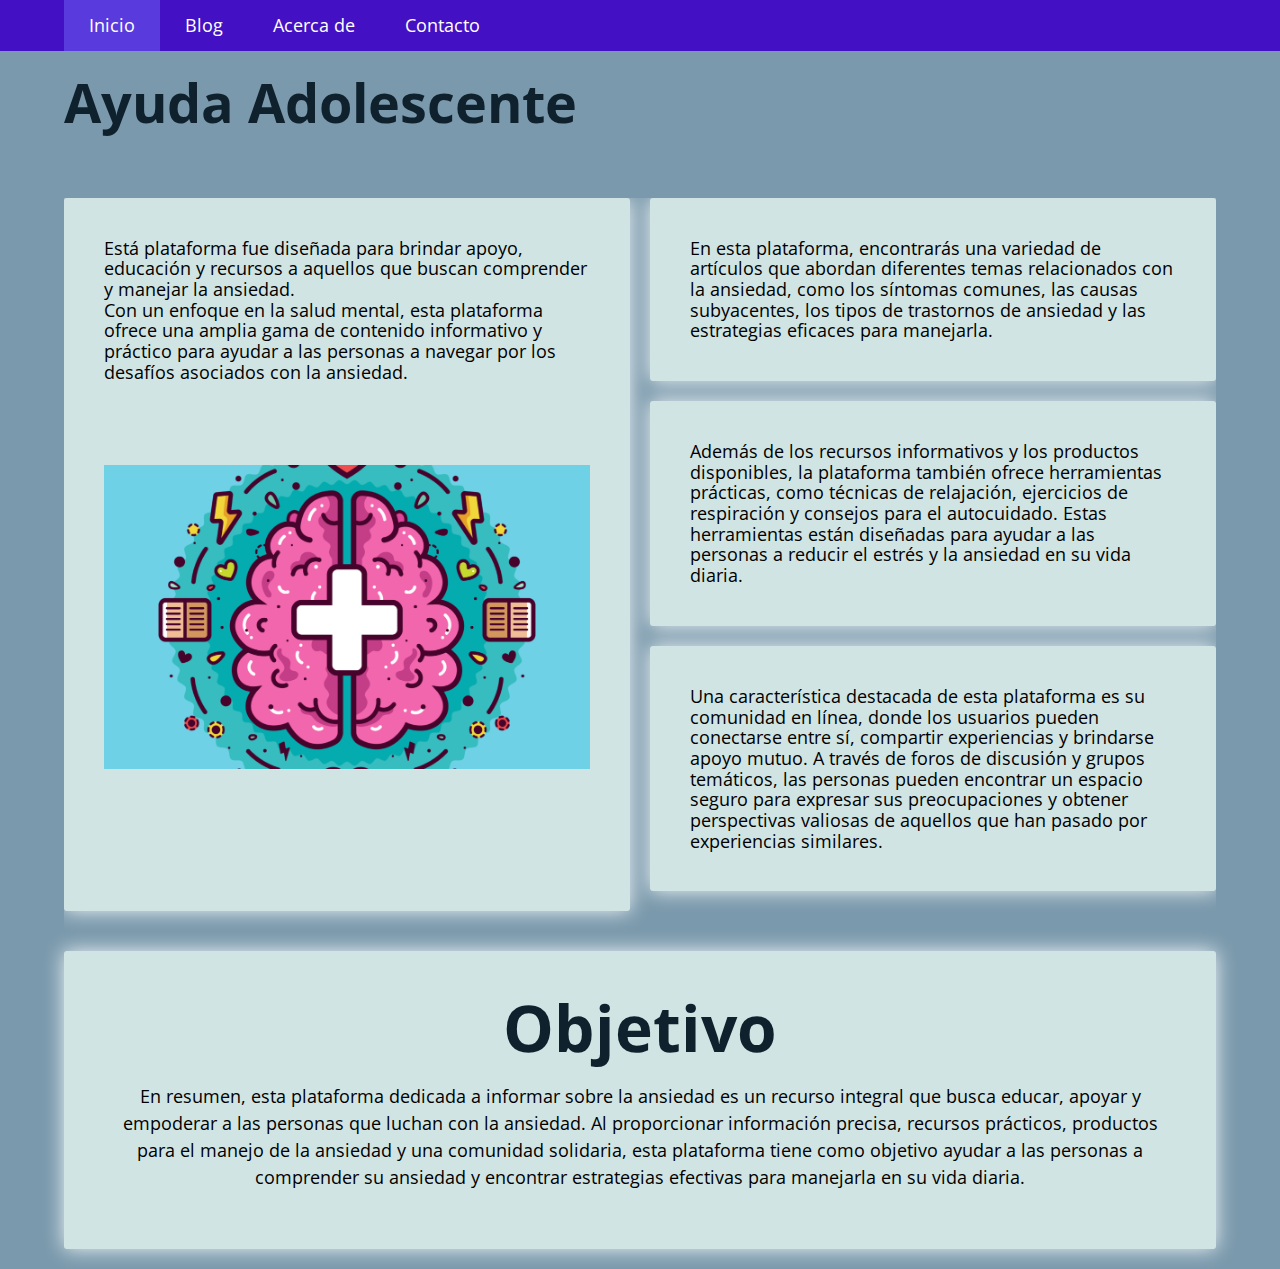
<file: index.html>
<!DOCTYPE html>
<html lang="es">
<head>
    <head>
        <meta charset="UTF-8">
        <meta name="viewport" content="width=device-width, initial-scale=1.0">
        <title>Ayuda Adolescente Inicio</title>
        <link rel="stylesheet"href="style.css">
        <link rel="shortcut icon" href="Logo_Uas.png" type="image/x.icon">
    </head>
</head>
<body>
	<header>
		<nav class="nav">
			<div class="contenedor">
				<a href="index.html" class="activo">Inicio</a>
				<a href="index2.html">Blog</a>
				<a href="index3.html">Acerca de</a>
				<a href="index4.html">Contacto</a>
			</div>
		</nav>
	</header>
	<div class="contenedor">
		<h2 class="display-2">Ayuda Adolescente</h2>
	</div>
	<div class="contenedor">
		<main class="grid col-2 med-col-2 peq-col-1">
			<div class="card">
			Está plataforma fue diseñada  para brindar apoyo, educación y recursos a aquellos que buscan comprender y manejar la ansiedad.<br />
			Con un enfoque en la salud mental, esta plataforma ofrece una amplia gama de contenido informativo y práctico para ayudar a las personas a navegar por los desafíos asociados con la ansiedad.<br />
			<br>
			<br>
			<br>
			<br>
			<img src="Salud_mental.png">
			</div>
			<div class="grid peq-col-1">
			<div class="card">En esta plataforma, encontrarás una variedad de artículos que abordan diferentes temas relacionados con la ansiedad, como los síntomas comunes, las causas subyacentes, los tipos de trastornos de ansiedad y las estrategias eficaces para manejarla. 
				</div>
			<div class="card">Además de los recursos informativos y los productos disponibles, la plataforma también ofrece herramientas prácticas, como técnicas de relajación, ejercicios de respiración y consejos para el autocuidado. Estas herramientas están diseñadas para ayudar a las personas a reducir el estrés y la ansiedad en su vida diaria.</div>
			<div class="card">Una característica destacada de esta plataforma es su comunidad en línea, donde los usuarios pueden conectarse entre sí, compartir experiencias y brindarse apoyo mutuo. A través de foros de discusión y grupos temáticos, las personas pueden encontrar un espacio seguro para expresar sus preocupaciones y obtener perspectivas valiosas de aquellos que han pasado por experiencias similares.</div>
			</div>
		</main>
	</div>
	
	<div class="contenedor card texto-centrado">
		<h1 class="display-1 no-margen">Objetivo</h1>
		<p>En resumen, esta plataforma dedicada a informar sobre la ansiedad es un recurso integral que busca educar, apoyar y empoderar a las personas que luchan con la ansiedad. Al proporcionar información precisa, recursos prácticos, productos para el manejo de la ansiedad y una comunidad solidaria, esta plataforma tiene como objetivo ayudar a las personas a comprender su ansiedad y encontrar estrategias efectivas para manejarla en su vida diaria.</p>
	</div>
</body>
<script src="main.js"></script>
</html>
</file>
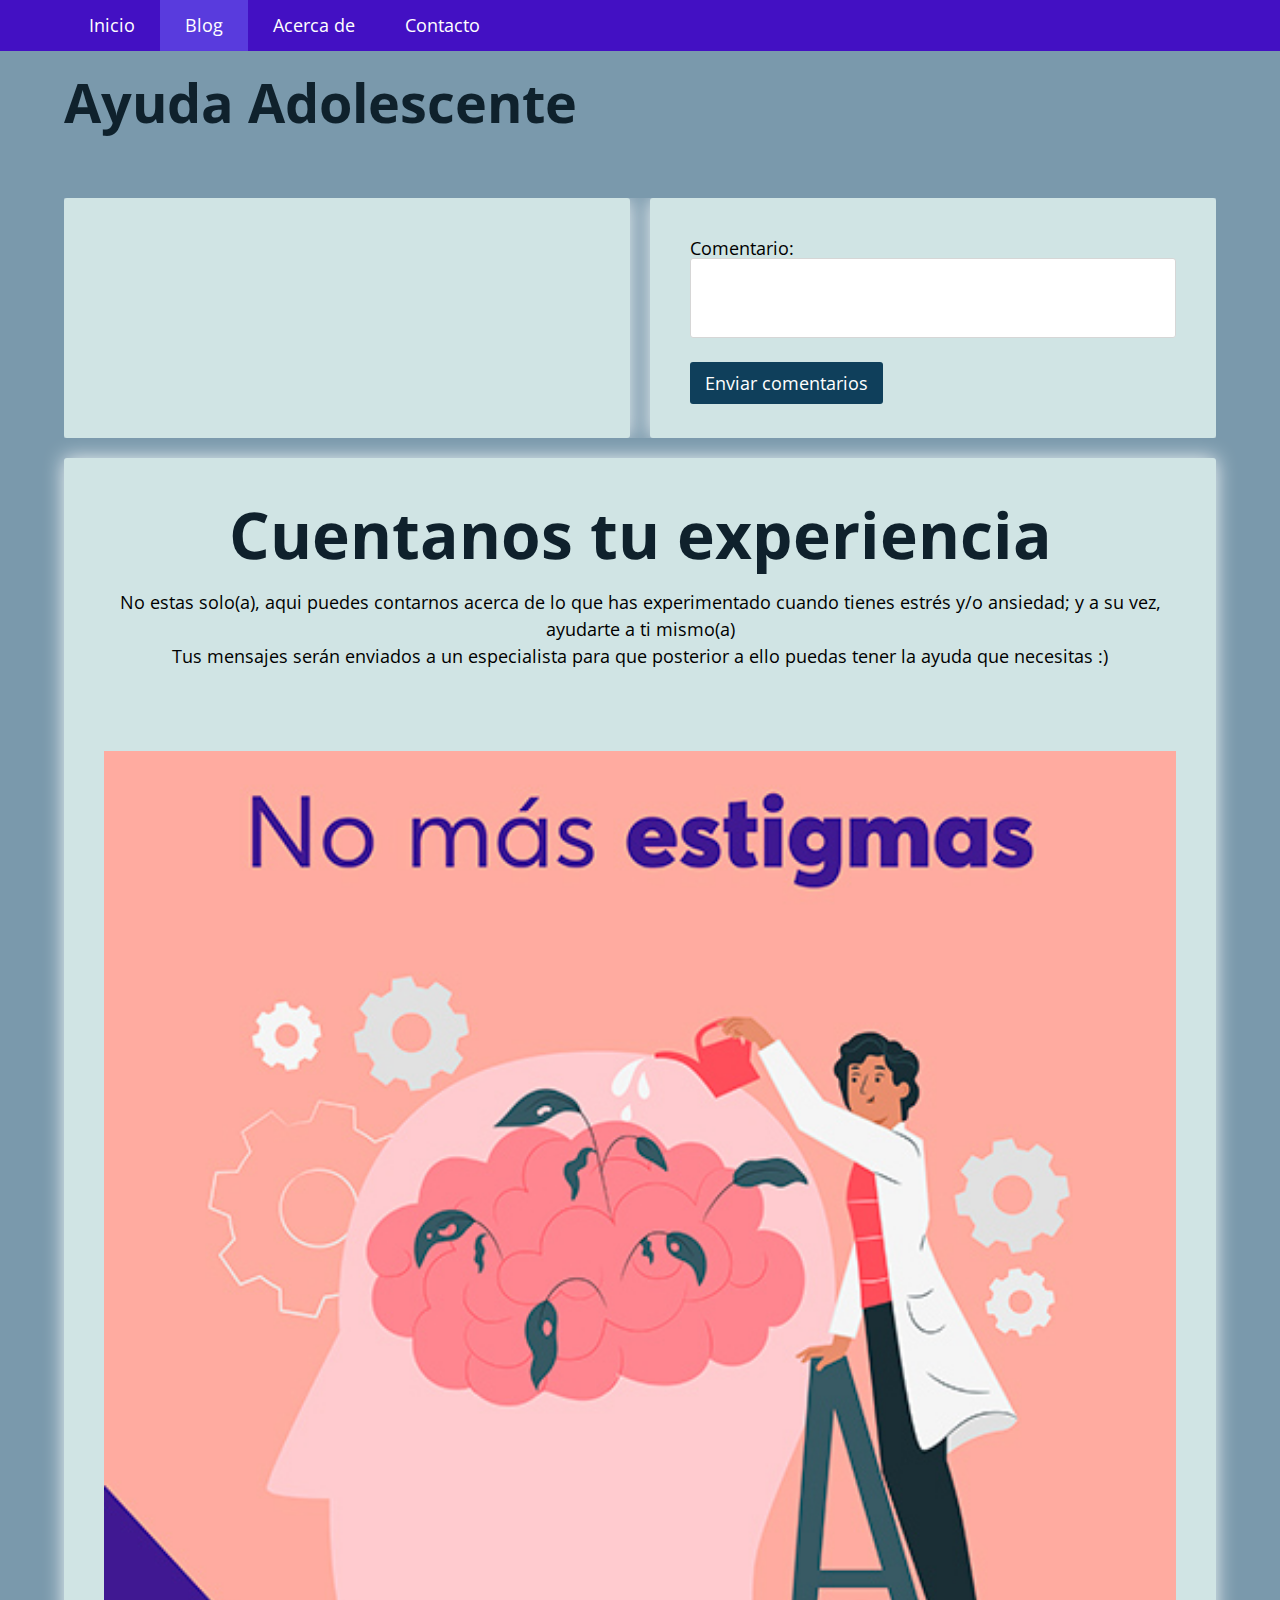
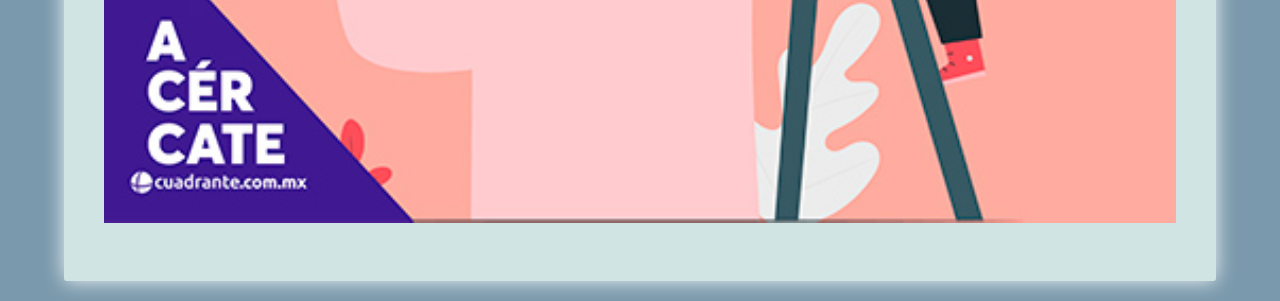
<file: index2.html>
<!DOCTYPE html>
<html lang="es">
<head>
    <head>
        <meta charset="UTF-8">
        <meta name="viewport" content="width=device-width, initial-scale=1.0">
        <title>Ayuda Adolescente Blog</title>
        <link rel="stylesheet"href="style2.css">
        <link rel="shortcut icon" href="Logo_Uas.png" type="image/x.icon">
    </head>
</head>
<body>
	<header>
		<nav class="nav">
			<div class="contenedor">
				<a href="index.html">Inicio</a>
				<a href="index2.html" class="activo">Blog</a>
				<a href="index3.html">Acerca de</a>
				<a href="index4.html">Contacto</a>
			</div>
		</nav>
	</header>
	<div class="contenedor">
		<h2 class="display-2">Ayuda Adolescente</h2>
	</div>
	<div class="contenedor grid col-2 med-col-2 peq-col-1" >
	    <div class="card">
	        <div id="comments"></div>
	    </div>
        <div class="card">
            <form id="post">
    	        <span>Comentario:</span>
    		    <textarea style="resize: none; height: 80px;" class="input" type="text" name="msg" required> </textarea>
    		    <input class="boton" type="submit" value="Enviar comentarios"/>
    		</form>
        </div>
	</div>
    <div class="contenedor card texto-centrado">
		<h1 class="display-1 no-margen">Cuentanos tu experiencia</h1>
		<p>No estas solo(a), aqui puedes contarnos acerca de lo que has experimentado cuando tienes estrés y/o ansiedad; y a su vez, ayudarte a ti mismo(a)
            <br> Tus mensajes serán enviados a un especialista para que posterior a ello puedas tener la ayuda que necesitas :)
            <br>
            <br>
            <br>
            <br>
            <img src="saludmental.jpg">
        </p>
	</div>
</body>
<script src="main.js"></script>
</html>
</file>
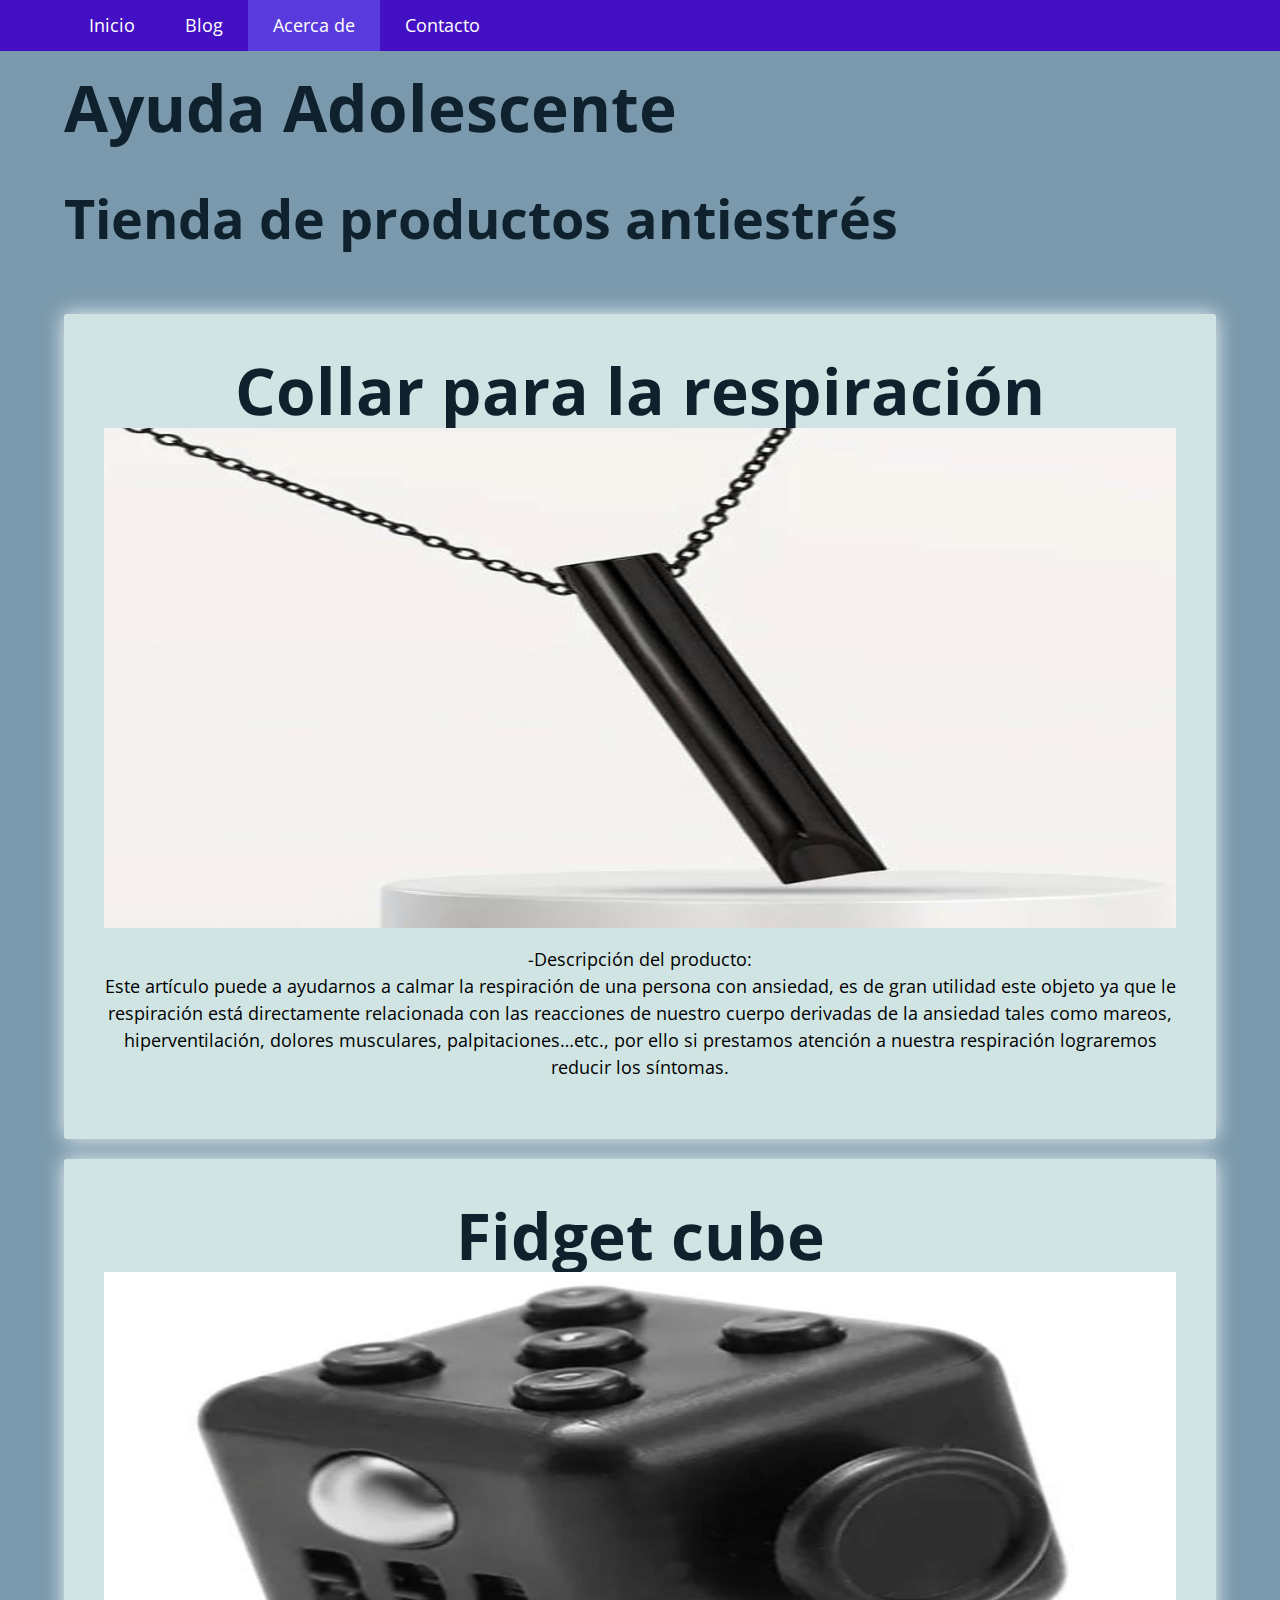
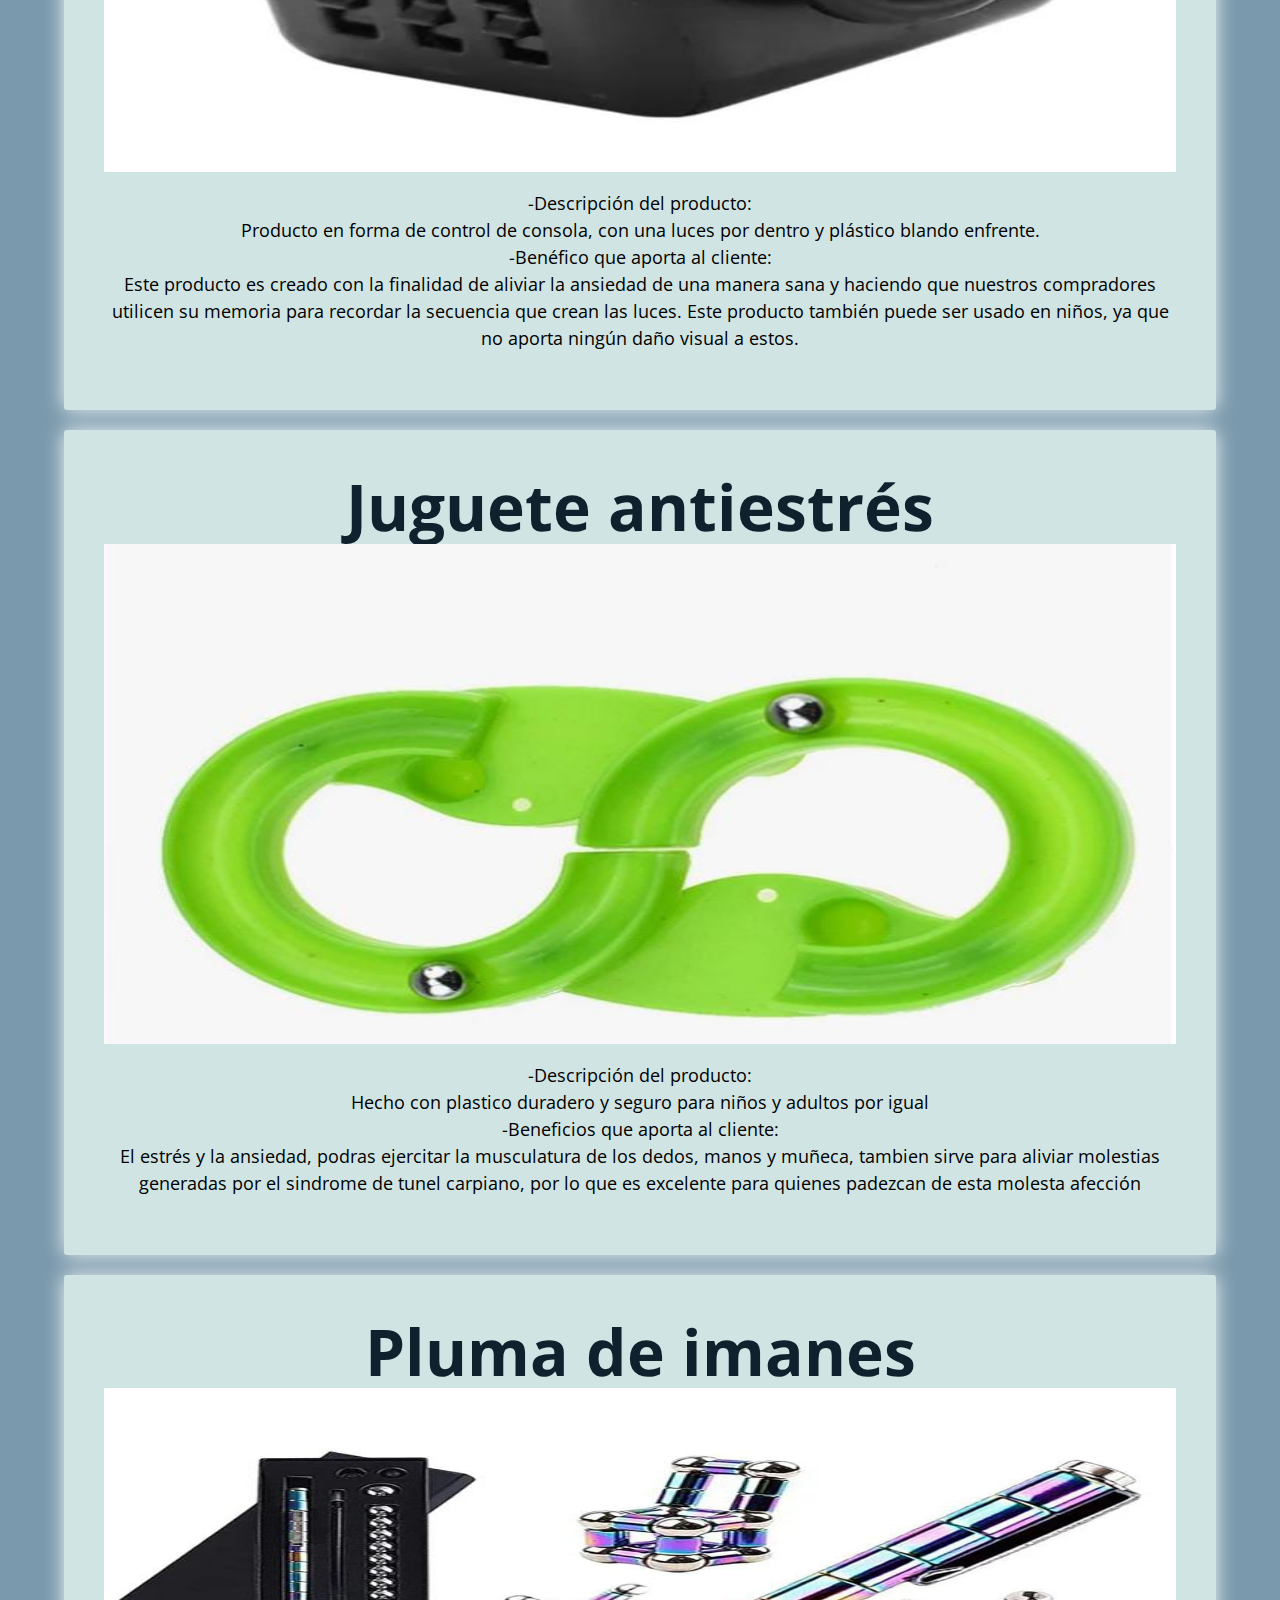
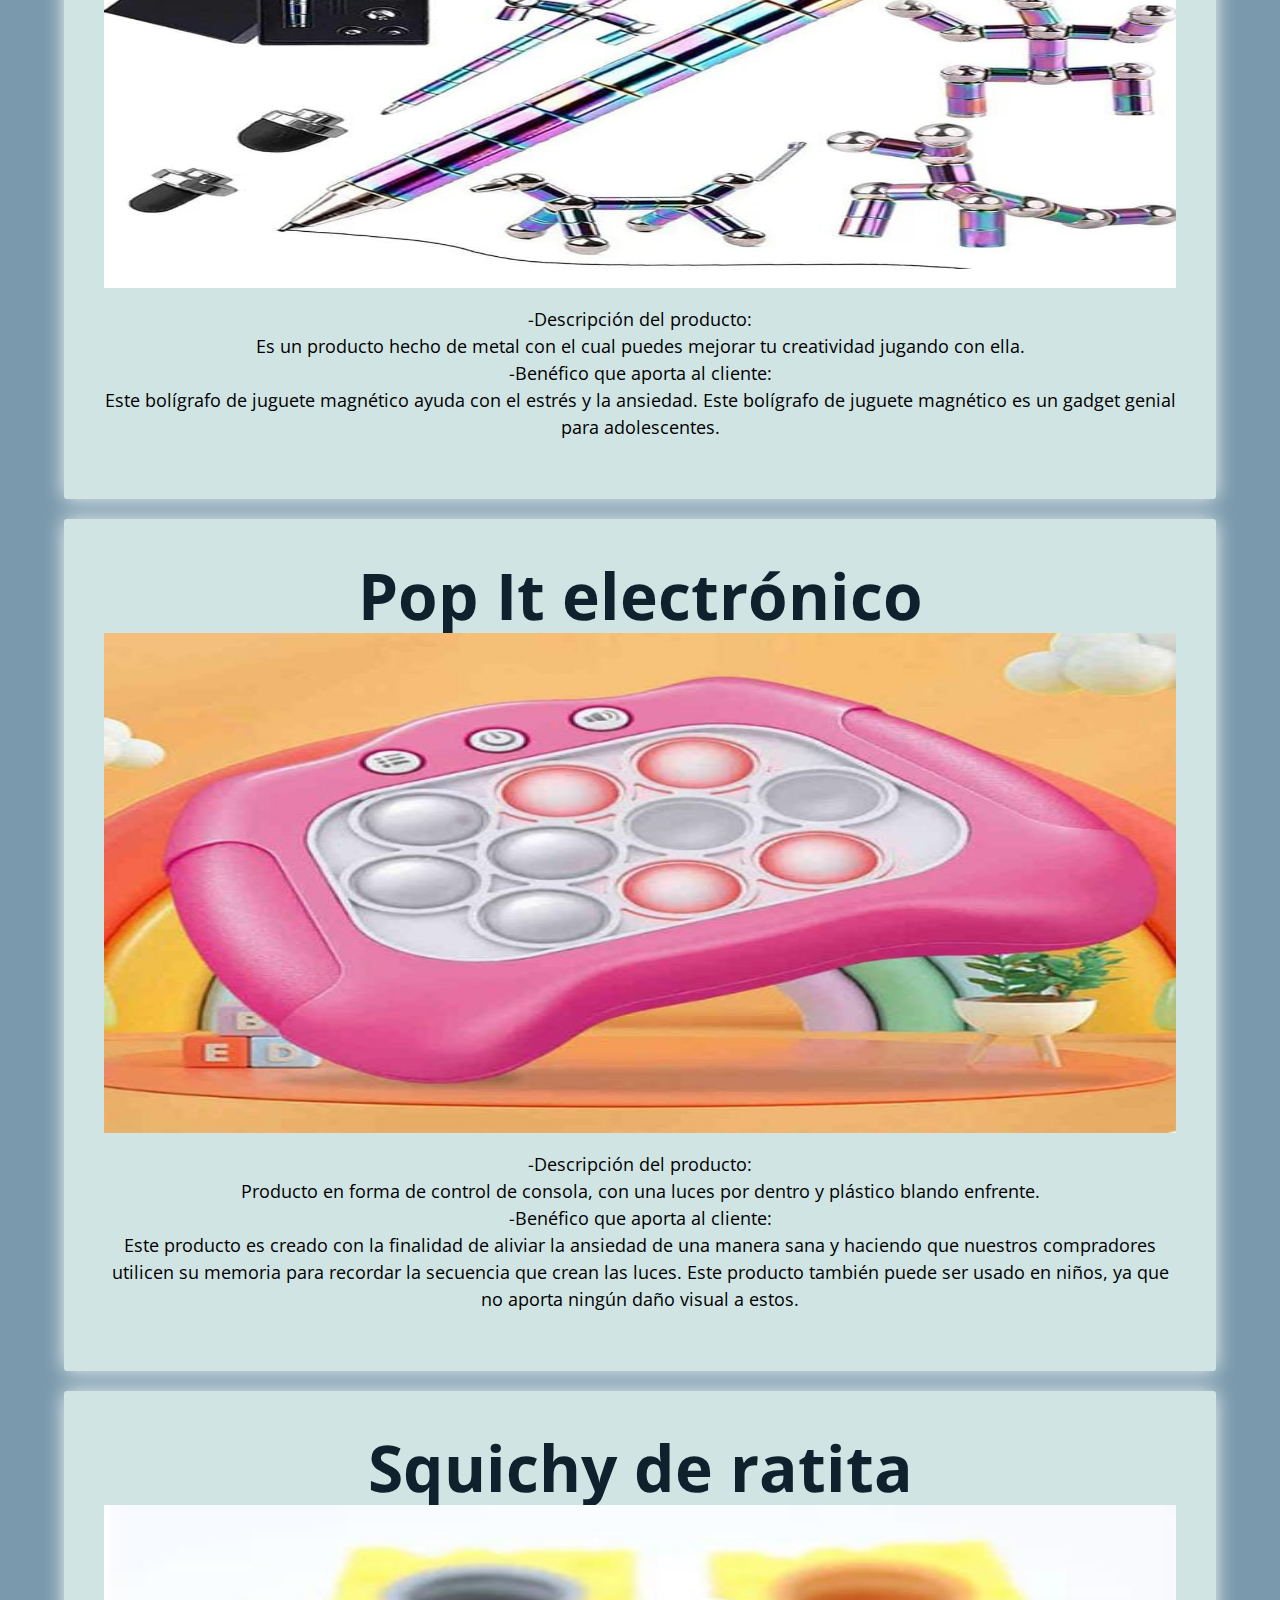
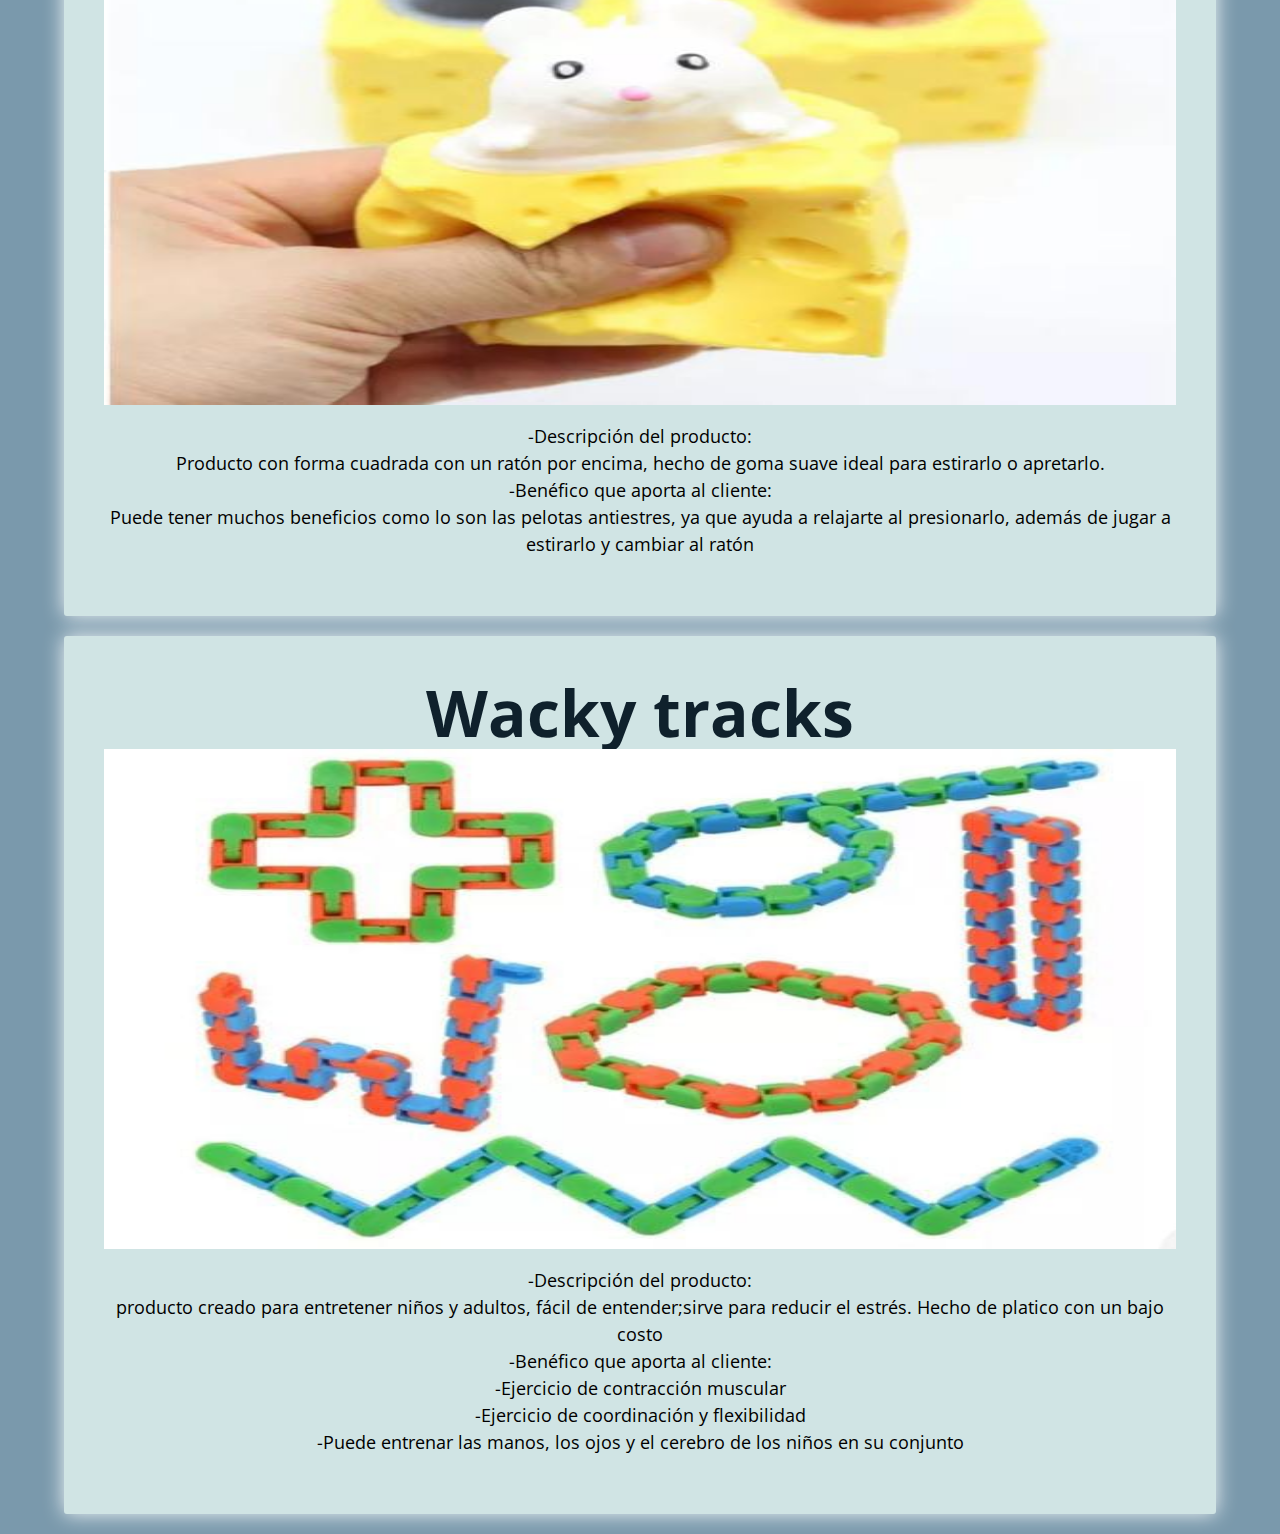
<file: index3.html>
<!DOCTYPE html>
<html lang="en">
<head>
	<meta charset="UTF-8">
	<meta http-equiv="X-UA-Compatible" content="IE=edge">
	<meta name="viewport" content="width=device-width, initial-scale=1.0">
	<title>Ayuda Adolescente Tienda</title>
    <link rel="stylesheet"href="style.css">
    <link rel="shortcut icon" href="Logo_Uas.png" type="image/x.icon">
</head>
<body>
	<header>
		<nav class="nav">
			<div class="contenedor">
				<a href="index.html">Inicio</a>
				<a href="index2.html">Blog</a>
				<a href="index3.html" class="activo">Acerca de</a>
				<a href="index4.html">Contacto</a>
			</div>
		</nav>
	</header>

	<div class="contenedor">
		<h1 class="display-1">Ayuda Adolescente</h1>
		<h2 class="display-2">Tienda de productos antiestrés</h2>
	</div>
	<div class="contenedor card texto-centrado">
		<h1 class="display-1 no-margen">Collar para la respiración</h1>
        <img src="Collar para la respiración.jpg" width="10" height="500">
		<p>-Descripción del producto:
            <br>Este artículo puede a ayudarnos a calmar la respiración de una persona con ansiedad, es de gran utilidad este objeto ya que le respiración está directamente relacionada con las reacciones de nuestro cuerpo derivadas de la ansiedad tales como mareos, hiperventilación, dolores musculares, palpitaciones…etc., por ello si prestamos atención a nuestra respiración lograremos reducir los síntomas.</p>
	</div>
    <div class="contenedor card texto-centrado">
		<h1 class="display-1 no-margen">Fidget cube</h1>
        <img src="Fidget cube.jpg"width="10" height="500">
		<p>-Descripción del producto:
			<br>Producto en forma de control de consola, con una luces por dentro y plástico blando enfrente.
			<br>-Benéfico que aporta al cliente: 
			<br>Este producto es creado con la finalidad de aliviar la ansiedad de una manera sana y haciendo que nuestros compradores utilicen su memoria para recordar la secuencia que crean las luces. Este producto también puede ser usado en niños, ya que no aporta ningún daño visual a estos.</p>
	</div>
    <div class="contenedor card texto-centrado">
		<h1 class="display-1 no-margen">Juguete antiestrés</h1>
        <img src="Juguete antiestrés.jpg"width="10" height="500">
		<p>-Descripción del producto:
			<br> Hecho con plastico duradero y seguro para niños y adultos por igual 
			<br>-Beneficios que aporta al cliente:
			<br> El estrés y la ansiedad, podras ejercitar la musculatura de los dedos, manos y muñeca, tambien sirve para aliviar molestias generadas por el sindrome de tunel carpiano, por lo que es excelente para quienes padezcan de esta molesta afección</p>
	</div>
    <div class="contenedor card texto-centrado">
		<h1 class="display-1 no-margen">Pluma de imanes</h1>
        <img src="Pluma de imanes.jpg"width="10" height="500">
		<p>-Descripción del producto:
        <br>Es un producto hecho de metal con el cual puedes mejorar tu creatividad jugando con ella.
        <br>-Benéfico que aporta al cliente: 
        <br>Este bolígrafo de juguete magnético ayuda con el estrés y la ansiedad. Este bolígrafo de juguete magnético es un gadget genial para adolescentes.</p>
	</div>
    <div class="contenedor card texto-centrado">
		<h1 class="display-1 no-margen">Pop It electrónico</h1>
        <img src="Pop It electrónico.jpg"width="10" height="500">
		<p>-Descripción del producto:
            <br>Producto en forma de control de consola, con una luces por dentro y plástico blando enfrente.
            <br>-Benéfico que aporta al cliente: 
            <br>Este producto es creado con la finalidad de aliviar la ansiedad de una manera sana y haciendo que nuestros compradores utilicen su memoria para recordar la secuencia que crean las luces. Este producto también puede ser usado en niños, ya que no aporta ningún daño visual a estos.</p>
	</div>
    <div class="contenedor card texto-centrado">
		<h1 class="display-1 no-margen">Squichy de ratita</h1>
        <img src="Squichy de ratita.jpg"width="10" height="500">
		<p>-Descripción del producto:

            <br>Producto con forma cuadrada con un ratón por encima, hecho de goma suave ideal para estirarlo o apretarlo.
            <br>-Benéfico que aporta al cliente: 
            <br>Puede tener muchos beneficios como lo son las pelotas antiestres, ya que ayuda a relajarte al presionarlo, además de jugar a estirarlo y cambiar al ratón</p>
	</div>
    <div class="contenedor card texto-centrado">
		<h1 class="display-1 no-margen">Wacky tracks</h1>
        <img src="Wacky tracks.jpg"width="10" height="500">
		<p>-Descripción del producto:
            <br>producto creado para entretener niños y adultos, fácil de entender;sirve para reducir el estrés. Hecho de platico con un bajo costo
            <br>-Benéfico que aporta al cliente: 
            <br>-Ejercicio de contracción muscular
            <br>-Ejercicio de coordinación y flexibilidad
            <br>-Puede entrenar las manos, los ojos y el cerebro de los niños en su conjunto</p>
	</div>
</body>
</html>
</file>
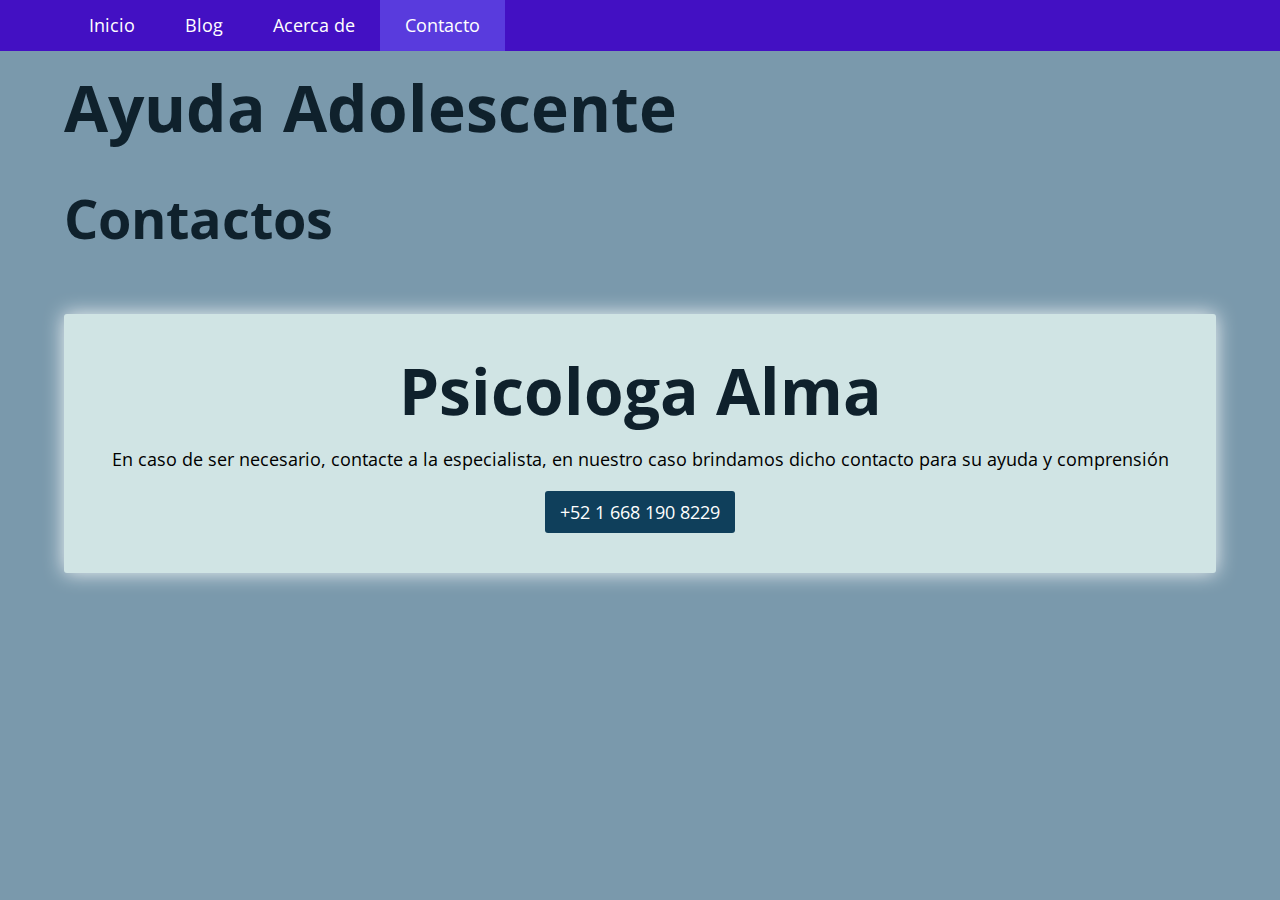
<file: index4.html>
<!DOCTYPE html>
<html lang="en">
<head>
	<meta charset="UTF-8">
	<meta http-equiv="X-UA-Compatible" content="IE=edge">
	<meta name="viewport" content="width=device-width, initial-scale=1.0">
	<title>Ayuda Adolescente Contacto</title>
    <link rel="stylesheet"href="style.css">
    <link rel="shortcut icon" href="Logo_Uas.png" type="image/x.icon">
</head>
<body>
	<header>
		<nav class="nav">
			<div class="contenedor">
				<a href="index.html">Inicio</a>
				<a href="index2.html">Blog</a>
				<a href="index3.html">Acerca de</a>
				<a href="index4.html" class="activo">Contacto</a>
			</div>
		</nav>
	</header>

	<div class="contenedor">
		<h1 class="display-1">Ayuda Adolescente</h1>
		<h2 class="display-2">Contactos</h2>
	</div>
	<div class="contenedor card texto-centrado">
		<h1 class="display-1 no-margen">Psicologa Alma</h1>
		<p>En caso de ser necesario, contacte a la especialista, en nuestro caso brindamos dicho contacto para su ayuda y comprensión </p>
		<button class="boton">+52 1 668 190 8229</button>
	</div>
</body>
</html>
</file>
<file: style.css>
@import url('https://fonts.googleapis.com/css2?family=Open+Sans:ital,wght@0,300;0,400;0,700;1,300;1,400;1,700&display=swap');

/* normalize.css v8.0.1 | MIT License | github.com/necolas/normalize.css */
html{line-height:1.15;-webkit-text-size-adjust:100%}body{margin:0}main{display:block}h1{font-size:2em;margin:.67em 0}hr{box-sizing:content-box;height:0;overflow:visible}pre{font-family:monospace,monospace;font-size:1em}a{background-color:transparent}abbr[title]{border-bottom:none;text-decoration:underline;text-decoration:underline dotted}b,strong{font-weight:bolder}code,kbd,samp{font-family:monospace,monospace;font-size:1em}small{font-size:80%}sub,sup{font-size:75%;line-height:0;position:relative;vertical-align:baseline}sub{bottom:-.25em}sup{top:-.5em}img{border-style:none}button,input,optgroup,select,textarea{font-family:inherit;font-size:100%;line-height:1.15;margin:0}button,input{overflow:visible}button,select{text-transform:none}[type=button],[type=reset],[type=submit],button{-webkit-appearance:button}[type=button]::-moz-focus-inner,[type=reset]::-moz-focus-inner,[type=submit]::-moz-focus-inner,button::-moz-focus-inner{border-style:none;padding:0}[type=button]:-moz-focusring,[type=reset]:-moz-focusring,[type=submit]:-moz-focusring,button:-moz-focusring{outline:1px dotted ButtonText}fieldset{padding:.35em .75em .625em}legend{box-sizing:border-box;color:inherit;display:table;max-width:100%;padding:0;white-space:normal}progress{vertical-align:baseline}textarea{overflow:auto}[type=checkbox],[type=radio]{box-sizing:border-box;padding:0}[type=number]::-webkit-inner-spin-button,[type=number]::-webkit-outer-spin-button{height:auto}[type=search]{-webkit-appearance:textfield;outline-offset:-2px}[type=search]::-webkit-search-decoration{-webkit-appearance:none}::-webkit-file-upload-button{-webkit-appearance:button;font:inherit}details{display:block}summary{display:list-item}template{display:none}[hidden]{display:none}

/* ====================
	* CONFIGURACION *
==================== */
*,
*::after,
*::before {
	box-sizing: border-box;
}

/* ====================
	* VARIABLES *
==================== */
:root {
	--fuente: 'Open Sans', sans-serif;
	--fondo: #7a99ac;
	--ancho-contenedor: 1200px;
}

/* ====================
	* ESTILOS GENERALES *
==================== */
body {
	background: var(--fondo);
	font-family: var(--fuente);
	font-size: 18px;
}

p {
	line-height: 27px;
}

img {
	vertical-align: top;
	width: 100%;
}

/* ====================
	* CONTENEDORES *
==================== */
.contenedor {
	max-width: 90%;
	width: var(--ancho-contenedor);
	margin: 20px auto;
	overflow: hidden;
}

.contenedor-ancho {
	width: 100%;
	padding: 0 40px;
	margin: 20px auto;
}

/* ====================
	* GRID *
==================== */
.grid {
	display: grid;
	gap: 20px;
	margin-bottom: 20px;
}

/* Tamaño Grande - Computadoras y TV */
.col-1 { grid-template-columns: repeat(1, 1fr); }
.col-2 { grid-template-columns: repeat(2, 1fr); }
.col-3 { grid-template-columns: repeat(3, 1fr); }
.col-4 { grid-template-columns: repeat(4, 1fr); }
.col-5 { grid-template-columns: repeat(5, 1fr); }
.col-6 { grid-template-columns: repeat(6, 1fr); }
.col-7 { grid-template-columns: repeat(7, 1fr); }
.col-8 { grid-template-columns: repeat(8, 1fr); }
.col-9 { grid-template-columns: repeat(9, 1fr); }
.col-10 { grid-template-columns: repeat(10, 1fr); }
.col-11 { grid-template-columns: repeat(11, 1fr); }
.col-12 { grid-template-columns: repeat(12, 1fr); }

.span-1 { grid-column: span 1; }
.span-2 { grid-column: span 2; }
.span-3 { grid-column: span 3; }
.span-4 { grid-column: span 4; }
.span-5 { grid-column: span 5; }
.span-6 { grid-column: span 6; }
.span-7 { grid-column: span 7; }
.span-8 { grid-column: span 8; }
.span-9 { grid-column: span 9; }
.span-10 { grid-column: span 10; }
.span-11 { grid-column: span 11; }
.span-12 { grid-column: span 12; }

/* Tamaño Mediano - Tablets */
@media screen and (max-width: 992px) {
	.med-col-1 { grid-template-columns: repeat(1, 1fr); }
	.med-col-2 { grid-template-columns: repeat(2, 1fr); }
	.med-col-3 { grid-template-columns: repeat(3, 1fr); }
	.med-col-4 { grid-template-columns: repeat(4, 1fr); }
	.med-col-5 { grid-template-columns: repeat(5, 1fr); }
	.med-col-6 { grid-template-columns: repeat(6, 1fr); }
	.med-col-7 { grid-template-columns: repeat(7, 1fr); }
	.med-col-8 { grid-template-columns: repeat(8, 1fr); }
	.med-col-9 { grid-template-columns: repeat(9, 1fr); }
	.med-col-10 { grid-template-columns: repeat(10, 1fr); }
	.med-col-11 { grid-template-columns: repeat(11, 1fr); }
	.med-col-12 { grid-template-columns: repeat(12, 1fr); }

	.med-span-1 { grid-column: span 1; }
	.med-span-2 { grid-column: span 2; }
	.med-span-3 { grid-column: span 3; }
	.med-span-4 { grid-column: span 4; }
	.med-span-5 { grid-column: span 5; }
	.med-span-6 { grid-column: span 6; }
	.med-span-7 { grid-column: span 7; }
	.med-span-8 { grid-column: span 8; }
	.med-span-9 { grid-column: span 9; }
	.med-span-10 { grid-column: span 10; }
	.med-span-11 { grid-column: span 11; }
	.med-span-12 { grid-column: span 12; }
}

/* Tamaño Pequeño - Celulares */
@media screen and (max-width: 576px) {
	.peq-col-1 { grid-template-columns: repeat(1, 1fr); }
	.peq-col-2 { grid-template-columns: repeat(2, 1fr); }
	.peq-col-3 { grid-template-columns: repeat(3, 1fr); }
	.peq-col-4 { grid-template-columns: repeat(4, 1fr); }
	.peq-col-5 { grid-template-columns: repeat(5, 1fr); }
	.peq-col-6 { grid-template-columns: repeat(6, 1fr); }
	.peq-col-7 { grid-template-columns: repeat(7, 1fr); }
	.peq-col-8 { grid-template-columns: repeat(8, 1fr); }
	.peq-col-9 { grid-template-columns: repeat(9, 1fr); }
	.peq-col-10 { grid-template-columns: repeat(10, 1fr); }
	.peq-col-11 { grid-template-columns: repeat(11, 1fr); }
	.peq-col-12 { grid-template-columns: repeat(12, 1fr); }
}


/* ====================
	* COMPONENTES *
==================== */
.card {
    padding: 40px;
    background: #d0e4e4;
    border-radius: 3px;
    box-shadow: 0px 0px 20px rgb(243, 247, 248);
    transition: 0.4s;
}

.card:hover {
    scale: 0.94;
    transition: 0.2s;
}

.nav {
	background: rgba(67, 16 ,195);
	display: flex;
	flex-wrap: wrap;
}

.nav .contenedor {
	display: flex;
	flex-wrap: wrap;
	margin: 0px auto;
}

.nav a {
	color: #fff;
	text-decoration: none;
	display: flex;
	align-items: center;
	text-align: center;
	padding: 15px 25px;
	transition: .3s ease all;
	font-size: 18px;
}

.nav a.activo,
.nav a:hover {
	background: rgba(89,59,221);
}

/* ====================
	* FUENTES *
==================== */
h1, h2, h3, h4, h5, h6 {
	margin-top: 0;
}
h1, h2, h3, h4, h5, h6 {
	color: #0f212c;
}
.display-1 {
	font-weight: 700;
	font-size: 64px;
}

.display-2 {
	font-weight: 700;
	font-size: 54px;
}

.display-3 {
	font-weight: 700;
	font-size: 44px;
}

/* ====================
	* FORMULARIOS *
==================== */
form * {
	font-family: var(--fuente);
}

form .input {
	padding: 10px 15px;
	border-radius: 3px;
	border: 1px solid #d6d6d6;
	transition: .3s ease all;
	width: 100%;
	margin-bottom: 20px;
}

form .input:focus {
	border: 1px solid #641ee7;
	outline: none;
}

.boton {
	background: #0f3f5b;
	border: none;
	cursor: pointer;
	color: #fff;
	display: inline-block;
	padding: 10px 15px;
	border-radius: 3px;
	text-align: center;
	line-height: 22px;
	transition: .3s ease all;
}

.boton:hover {
	background: #1494c2;
}

.boton.verde {
	background: #0f3f5b;
}

.boton.verde:hover {
	background: #1494c2;
}

/* ====================
	* HELPERS *
==================== */
.no-margen { margin: 0 }
.no-margen-superior { margin-top: 0 }
.no-margen-inferior { margin-bottom: 0 }
.no-margen-izquierdo { margin-left: 0 }
.no-margen-derecho { margin-right: 0 }

.margen-inferior {margin-bottom: 20px;}
.margen-superior {margin-top: 20px;}

.texto-centrado {text-align: center;}
.texto-izquierda {text-align: left;}
.texto-derecha {text-align: right;}
#comments {
    height: 160px;
    overflow-y: auto;
}

.cmd {
    padding: 10px;
    margin-top: 4px;
    transition: 0.4s;
    background: white;
    border: solid 1px grey;
}

.cmd:hover {
    scale: 0.98;
    transition: 0.4s;
    filter: brightness(0.9);
}

#post {
    height: 160px;
}
</file>
<file: style2.css>
@import url('https://fonts.googleapis.com/css2?family=Open+Sans:ital,wght@0,300;0,400;0,700;1,300;1,400;1,700&display=swap');

/* normalize.css v8.0.1 | MIT License | github.com/necolas/normalize.css */
html{line-height:1.15;-webkit-text-size-adjust:100%}body{margin:0}main{display:block}h1{font-size:2em;margin:.67em 0}hr{box-sizing:content-box;height:0;overflow:visible}pre{font-family:monospace,monospace;font-size:1em}a{background-color:transparent}abbr[title]{border-bottom:none;text-decoration:underline;text-decoration:underline dotted}b,strong{font-weight:bolder}code,kbd,samp{font-family:monospace,monospace;font-size:1em}small{font-size:80%}sub,sup{font-size:75%;line-height:0;position:relative;vertical-align:baseline}sub{bottom:-.25em}sup{top:-.5em}img{border-style:none}button,input,optgroup,select,textarea{font-family:inherit;font-size:100%;line-height:1.15;margin:0}button,input{overflow:visible}button,select{text-transform:none}[type=button],[type=reset],[type=submit],button{-webkit-appearance:button}[type=button]::-moz-focus-inner,[type=reset]::-moz-focus-inner,[type=submit]::-moz-focus-inner,button::-moz-focus-inner{border-style:none;padding:0}[type=button]:-moz-focusring,[type=reset]:-moz-focusring,[type=submit]:-moz-focusring,button:-moz-focusring{outline:1px dotted ButtonText}fieldset{padding:.35em .75em .625em}legend{box-sizing:border-box;color:inherit;display:table;max-width:100%;padding:0;white-space:normal}progress{vertical-align:baseline}textarea{overflow:auto}[type=checkbox],[type=radio]{box-sizing:border-box;padding:0}[type=number]::-webkit-inner-spin-button,[type=number]::-webkit-outer-spin-button{height:auto}[type=search]{-webkit-appearance:textfield;outline-offset:-2px}[type=search]::-webkit-search-decoration{-webkit-appearance:none}::-webkit-file-upload-button{-webkit-appearance:button;font:inherit}details{display:block}summary{display:list-item}template{display:none}[hidden]{display:none}

/* ====================
	* CONFIGURACION *
==================== */
*,
*::after,
*::before {
	box-sizing: border-box;
}

/* ====================
	* VARIABLES *
==================== */
:root {
	--fuente: 'Open Sans', sans-serif;
	--fondo: #7a99ac;
	--ancho-contenedor: 1200px;
}

/* ====================
	* ESTILOS GENERALES *
==================== */
body {
	background: var(--fondo);
	font-family: var(--fuente);
	font-size: 18px;
}

p {
	line-height: 27px;
}

img {
	vertical-align: top;
	width: 100%;
}

/* ====================
	* CONTENEDORES *
==================== */
.contenedor {
	max-width: 90%;
	width: var(--ancho-contenedor);
	margin: 20px auto;
	overflow: hidden;
}

.contenedor-ancho {
	width: 100%;
	padding: 0 40px;
	margin: 20px auto;
}

/* ====================
	* GRID *
==================== */
.grid {
	display: grid;
	gap: 20px;
	margin-bottom: 20px;
}

/* Tamaño Grande - Computadoras y TV */
.col-1 { grid-template-columns: repeat(1, 1fr); }
.col-2 { grid-template-columns: repeat(2, 1fr); }
.col-3 { grid-template-columns: repeat(3, 1fr); }
.col-4 { grid-template-columns: repeat(4, 1fr); }
.col-5 { grid-template-columns: repeat(5, 1fr); }
.col-6 { grid-template-columns: repeat(6, 1fr); }
.col-7 { grid-template-columns: repeat(7, 1fr); }
.col-8 { grid-template-columns: repeat(8, 1fr); }
.col-9 { grid-template-columns: repeat(9, 1fr); }
.col-10 { grid-template-columns: repeat(10, 1fr); }
.col-11 { grid-template-columns: repeat(11, 1fr); }
.col-12 { grid-template-columns: repeat(12, 1fr); }

.span-1 { grid-column: span 1; }
.span-2 { grid-column: span 2; }
.span-3 { grid-column: span 3; }
.span-4 { grid-column: span 4; }
.span-5 { grid-column: span 5; }
.span-6 { grid-column: span 6; }
.span-7 { grid-column: span 7; }
.span-8 { grid-column: span 8; }
.span-9 { grid-column: span 9; }
.span-10 { grid-column: span 10; }
.span-11 { grid-column: span 11; }
.span-12 { grid-column: span 12; }

/* Tamaño Mediano - Tablets */
@media screen and (max-width: 992px) {
	.med-col-1 { grid-template-columns: repeat(1, 1fr); }
	.med-col-2 { grid-template-columns: repeat(2, 1fr); }
	.med-col-3 { grid-template-columns: repeat(3, 1fr); }
	.med-col-4 { grid-template-columns: repeat(4, 1fr); }
	.med-col-5 { grid-template-columns: repeat(5, 1fr); }
	.med-col-6 { grid-template-columns: repeat(6, 1fr); }
	.med-col-7 { grid-template-columns: repeat(7, 1fr); }
	.med-col-8 { grid-template-columns: repeat(8, 1fr); }
	.med-col-9 { grid-template-columns: repeat(9, 1fr); }
	.med-col-10 { grid-template-columns: repeat(10, 1fr); }
	.med-col-11 { grid-template-columns: repeat(11, 1fr); }
	.med-col-12 { grid-template-columns: repeat(12, 1fr); }

	.med-span-1 { grid-column: span 1; }
	.med-span-2 { grid-column: span 2; }
	.med-span-3 { grid-column: span 3; }
	.med-span-4 { grid-column: span 4; }
	.med-span-5 { grid-column: span 5; }
	.med-span-6 { grid-column: span 6; }
	.med-span-7 { grid-column: span 7; }
	.med-span-8 { grid-column: span 8; }
	.med-span-9 { grid-column: span 9; }
	.med-span-10 { grid-column: span 10; }
	.med-span-11 { grid-column: span 11; }
	.med-span-12 { grid-column: span 12; }
}

/* Tamaño Pequeño - Celulares */
@media screen and (max-width: 576px) {
	.peq-col-1 { grid-template-columns: repeat(1, 1fr); }
	.peq-col-2 { grid-template-columns: repeat(2, 1fr); }
	.peq-col-3 { grid-template-columns: repeat(3, 1fr); }
	.peq-col-4 { grid-template-columns: repeat(4, 1fr); }
	.peq-col-5 { grid-template-columns: repeat(5, 1fr); }
	.peq-col-6 { grid-template-columns: repeat(6, 1fr); }
	.peq-col-7 { grid-template-columns: repeat(7, 1fr); }
	.peq-col-8 { grid-template-columns: repeat(8, 1fr); }
	.peq-col-9 { grid-template-columns: repeat(9, 1fr); }
	.peq-col-10 { grid-template-columns: repeat(10, 1fr); }
	.peq-col-11 { grid-template-columns: repeat(11, 1fr); }
	.peq-col-12 { grid-template-columns: repeat(12, 1fr); }
}


/* ====================
	* COMPONENTES *
==================== */
.card {
    padding: 40px;
    background: #d0e4e4;
    border-radius: 3px;
    box-shadow: 0px 0px 20px rgb(243, 247, 248);
    transition: 0.4s;
}

.card:hover {
    scale: 0.94;
    transition: 0.2s;
}

.nav {
	background: rgba(67, 16 ,195);
	display: flex;
	flex-wrap: wrap;
}

.nav .contenedor {
	display: flex;
	flex-wrap: wrap;
	margin: 0px auto;
}

.nav a {
	color: #fff;
	text-decoration: none;
	display: flex;
	align-items: center;
	text-align: center;
	padding: 15px 25px;
	transition: .3s ease all;
	font-size: 18px;
}

.nav a.activo,
.nav a:hover {
	background: rgba(89,59,221);
}

/* ====================
	* FUENTES *
==================== */
h1, h2, h3, h4, h5, h6 {
	margin-top: 0;
}
h1, h2, h3, h4, h5, h6 {
	color: #0f212c;
}
.display-1 {
	font-weight: 700;
	font-size: 64px;
}

.display-2 {
	font-weight: 700;
	font-size: 54px;
}

.display-3 {
	font-weight: 700;
	font-size: 44px;
}

/* ====================
	* FORMULARIOS *
==================== */
form * {
	font-family: var(--fuente);
}

form .input {
	padding: 10px 15px;
	border-radius: 3px;
	border: 1px solid #d6d6d6;
	transition: .3s ease all;
	width: 100%;
	margin-bottom: 20px;
}

form .input:focus {
	border: 1px solid #641ee7;
	outline: none;
}

.boton {
	background: #0f3f5b;
	border: none;
	cursor: pointer;
	color: #fff;
	display: inline-block;
	padding: 10px 15px;
	border-radius: 3px;
	text-align: center;
	line-height: 22px;
	transition: .3s ease all;
}

.boton:hover {
	background: #1494c2;
}

.boton.verde {
	background: #0f3f5b;
}

.boton.verde:hover {
	background: #1494c2;
}

/* ====================
	* HELPERS *
==================== */
.no-margen { margin: 0 }
.no-margen-superior { margin-top: 0 }
.no-margen-inferior { margin-bottom: 0 }
.no-margen-izquierdo { margin-left: 0 }
.no-margen-derecho { margin-right: 0 }

.margen-inferior {margin-bottom: 20px;}
.margen-superior {margin-top: 20px;}

.texto-centrado {text-align: center;}
.texto-izquierda {text-align: left;}
.texto-derecha {text-align: right;}
#comments {
    height: 160px;
    overflow-y: auto;
}

.cmd {
    padding: 10px;
    margin-top: 4px;
    transition: 0.4s;
    background: white;
    border: solid 1px grey;
}

.cmd:hover {
    scale: 0.98;
    transition: 0.4s;
    filter: brightness(0.9);
}

#post {
    height: 160px;
}
</file>
